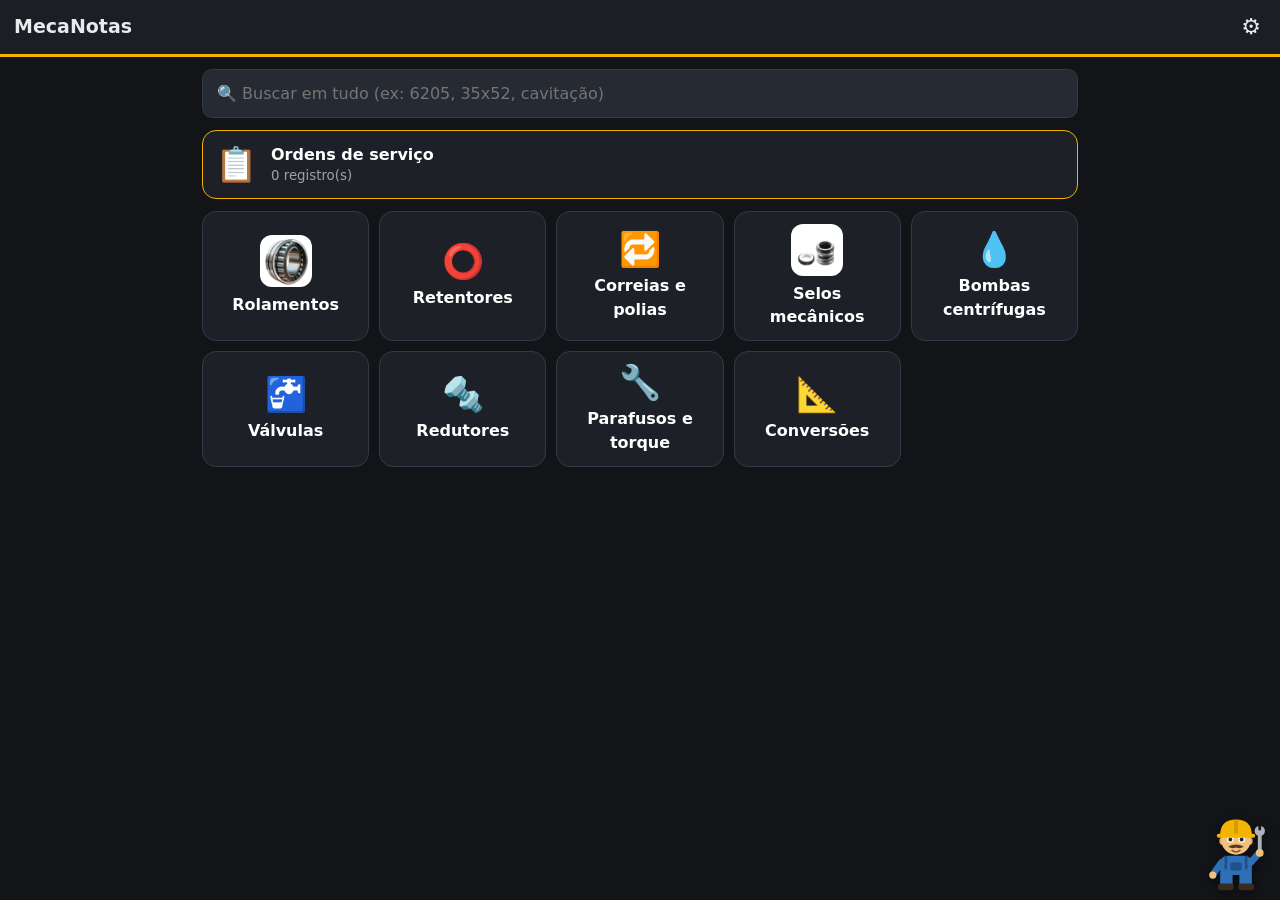
<file: index.html>
<!doctype html>
<html lang="pt-BR">
<head>
  <meta charset="utf-8">
  <meta name="viewport" content="width=device-width, initial-scale=1, viewport-fit=cover">
  <meta name="theme-color" content="#1b1f24">
  <meta name="mobile-web-app-capable" content="yes">
  <meta name="apple-mobile-web-app-capable" content="yes">
  <meta name="apple-mobile-web-app-status-bar-style" content="black-translucent">
  <meta name="apple-mobile-web-app-title" content="MecaNotas">
  <title>MecaNotas</title>
  <link rel="manifest" href="manifest.json">
  <link rel="icon" href="icons/icon-192.png">
  <link rel="apple-touch-icon" href="icons/apple-touch-icon.png">
  <link rel="stylesheet" href="style.css">
</head>
<body>
  <header class="topbar">
    <button id="btn-back" class="icon-btn" aria-label="Voltar" hidden>‹</button>
    <h1 id="title">MecaNotas</h1>
    <button id="btn-edit" class="icon-btn" data-action="toggle-edit" aria-label="Modo edição" hidden>✏️</button>
    <a href="#/config" class="icon-btn" aria-label="Backup e configurações">⚙️</a>
  </header>
  <main id="app"></main>
  <div id="modal" class="modal" hidden></div>
  <script src="data.js"></script>
  <script src="mascote.js"></script>
  <script src="app.js"></script>
</body>
</html>
</file>
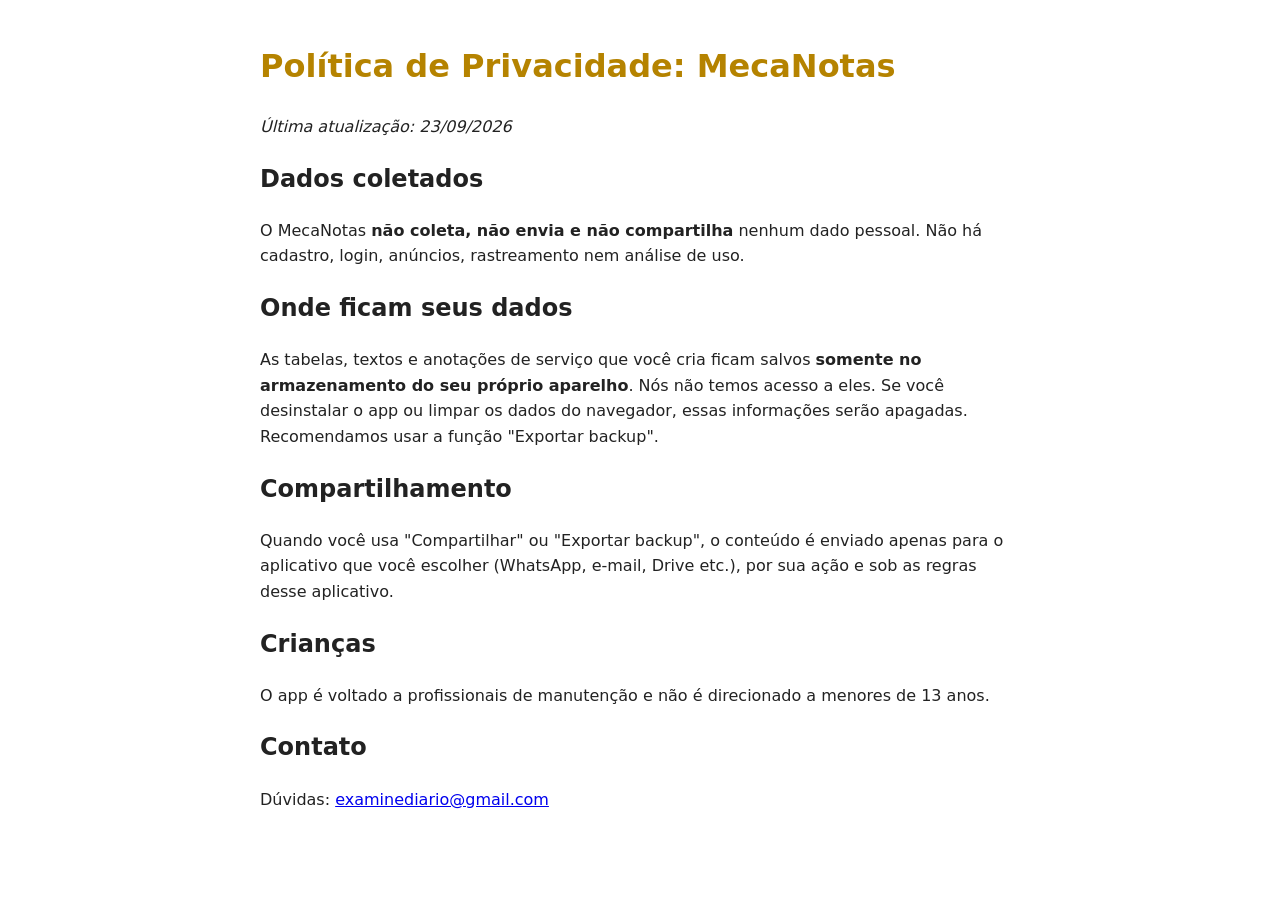
<file: privacidade.html>
<!doctype html>
<html lang="pt-BR">
<head>
  <meta charset="utf-8">
  <meta name="viewport" content="width=device-width, initial-scale=1">
  <title>Política de Privacidade: MecaNotas</title>
  <style>
    body { font: 16px/1.6 system-ui, sans-serif; max-width: 760px; margin: 0 auto; padding: 20px; color: #222; }
    h1 { color: #b58300; }
  </style>
</head>
<body>
  <h1>Política de Privacidade: MecaNotas</h1>
  <p><i>Última atualização: 23/09/2026</i></p>

  <h2>Dados coletados</h2>
  <p>O MecaNotas <b>não coleta, não envia e não compartilha</b> nenhum dado pessoal.
  Não há cadastro, login, anúncios, rastreamento nem análise de uso.</p>

  <h2>Onde ficam seus dados</h2>
  <p>As tabelas, textos e anotações de serviço que você cria ficam salvos <b>somente no armazenamento do seu próprio aparelho</b>.
  Nós não temos acesso a eles. Se você desinstalar o app ou limpar os dados do navegador, essas informações serão apagadas.
  Recomendamos usar a função "Exportar backup".</p>

  <h2>Compartilhamento</h2>
  <p>Quando você usa "Compartilhar" ou "Exportar backup", o conteúdo é enviado apenas para o aplicativo que você escolher
  (WhatsApp, e-mail, Drive etc.), por sua ação e sob as regras desse aplicativo.</p>

  <h2>Crianças</h2>
  <p>O app é voltado a profissionais de manutenção e não é direcionado a menores de 13 anos.</p>

  <h2>Contato</h2>
  <p>Dúvidas: <a href="mailto:examinediario@gmail.com">examinediario@gmail.com</a></p>
</body>
</html>
</file>
<file: style.css>
/* As cores são trocadas pela paleta escolhida no editor (applyTheme em app.js) */
:root {
  --bg: #121417;
  --panel: #1d2127;
  --panel2: #262b33;
  --line: #333a44;
  --text: #e8eaed;
  --muted: #9aa3ad;
  --accent: #f5b301;
  --topbg: #1b1f24;
  --strong: #ffffff;
  --danger: #e5534b;
  --ok: #3fb950;
  --whats: #25d366;
  --top: env(safe-area-inset-top, 0px);
  --soft: color-mix(in srgb, var(--accent) 16%, transparent);
}

* { box-sizing: border-box; -webkit-tap-highlight-color: transparent; }
[hidden] { display: none !important; }
html, body { margin: 0; background: var(--bg); color: var(--text); }
body { font: 16px/1.45 system-ui, -apple-system, "Segoe UI", Roboto, sans-serif; }
body.no-scroll { overflow: hidden; }
a { color: inherit; text-decoration: none; }
b { color: var(--strong); }

.topbar {
  position: sticky; top: 0; z-index: 10;
  display: flex; align-items: center; gap: 4px;
  padding: calc(var(--top) + 6px) 8px 6px;
  background: var(--topbg); border-bottom: 3px solid var(--accent);
}
.topbar h1 { flex: 1; margin: 0 6px; font-size: 19px; white-space: nowrap; overflow: hidden; text-overflow: ellipsis; }
.icon-btn {
  display: grid; place-items: center; width: 42px; height: 42px;
  background: none; border: 0; border-radius: 10px; color: var(--text); font-size: 22px; cursor: pointer;
}
#btn-back { font-size: 34px; line-height: 1; }
.icon-btn.on { background: var(--accent); }

main { max-width: 900px; margin: 0 auto; padding: 12px 12px calc(110px + env(safe-area-inset-bottom, 0px)); }

.edit-banner { background: var(--soft); border: 1px solid var(--accent); color: var(--accent); padding: 8px 12px; border-radius: 10px; margin-bottom: 12px; font-size: 14px; }

input, textarea, select {
  width: 100%; font: inherit; color: var(--text); background: var(--panel2);
  border: 1px solid var(--line); border-radius: 10px; padding: 10px 12px;
}
input:focus, textarea:focus, select:focus { outline: 2px solid var(--accent); border-color: transparent; }
.search input { font-size: 16px; padding: 12px 14px; margin-bottom: 12px; }

.grid { display: grid; grid-template-columns: repeat(auto-fill, minmax(140px, 1fr)); gap: 10px; }
.card {
  display: flex; flex-direction: column; align-items: center; justify-content: center; gap: 6px;
  min-height: 108px; padding: 12px; text-align: center;
  background: var(--panel); border: 1px solid var(--line); border-radius: 14px; color: var(--text); font: inherit; cursor: pointer;
}
.card:active { transform: scale(.97); }
.card .ico { font-size: 34px; line-height: 1.1; }
.ico-img { width: 52px; height: 52px; border-radius: 12px; object-fit: cover; }
.card.add { border-style: dashed; color: var(--accent); }
.card.editing { border: 2px dashed var(--accent); }
.cam { font-size: 12px; color: var(--accent); }
#app-icon-prev { width: 84px; height: 84px; flex: none; border-radius: 18px; overflow: hidden; }
#app-icon-prev img { width: 100%; height: 100%; object-fit: cover; }
.card-notes { flex-direction: row; justify-content: flex-start; min-height: 0; margin-bottom: 12px; gap: 14px; border-color: var(--accent); text-align: left; }
.card-notes small { display: block; color: var(--muted); }
.admin-card { border-color: #6e40c9; }
.pend { color: var(--accent); font-weight: 600; }

.block { background: var(--panel); border: 1px solid var(--line); border-radius: 14px; padding: 12px; margin-bottom: 14px; }
.block h3 { margin: 0 0 8px; font-size: 17px; color: var(--accent); }
.block-head { display: flex; align-items: flex-start; gap: 8px; }
.block-head h3 { flex: 1; }
.ctl { display: flex; gap: 4px; }
.ctl button { background: var(--panel2); border: 1px solid var(--line); border-radius: 8px; color: var(--text); width: 36px; height: 34px; font-size: 15px; padding: 0; }
.text { color: var(--text); }
.block p { margin: 6px 0; }

.table-wrap { overflow-x: auto; margin: 0 -12px; padding: 0 12px; }
table { border-collapse: collapse; width: 100%; font-size: 14.5px; }
th, td { padding: 8px 10px; border-bottom: 1px solid var(--line); text-align: left; vertical-align: top; }
th { background: var(--panel2); color: var(--muted); font-weight: 600; position: sticky; top: 0; white-space: nowrap; }
td:first-child { font-weight: 600; color: var(--strong); white-space: nowrap; }
tbody tr:nth-child(even) { background: rgba(128, 128, 128, .07); }
tbody tr { cursor: pointer; }
tbody tr:active { background: var(--soft); }
.filter { margin-bottom: 8px; padding: 8px 12px; }

.calc .inputs { display: grid; grid-template-columns: repeat(auto-fill, minmax(150px, 1fr)); gap: 8px; }
.calc label { font-size: 13px; color: var(--muted); }
.calc input { margin-top: 3px; font-size: 18px; }
.res { margin: 10px 0 0; }
.res div { display: flex; justify-content: space-between; gap: 10px; padding: 6px 0; border-bottom: 1px dashed var(--line); }
.res dt { color: var(--muted); }
.res dd { margin: 0; text-align: right; font-weight: 600; }
.res .main dd { color: var(--accent); font-size: 19px; }
.hint { color: var(--muted); font-size: 13.5px; }

.toolbar { display: flex; flex-wrap: wrap; gap: 8px; margin: 0 0 14px; }
button, .btn {
  font: inherit; font-size: 15px; padding: 10px 14px; border-radius: 10px; cursor: pointer;
  background: var(--panel2); color: var(--text); border: 1px solid var(--line);
}
.primary { background: var(--accent); color: #111; border-color: var(--accent); font-weight: 600; }
.danger { color: var(--danger); border-color: color-mix(in srgb, var(--danger) 40%, transparent); }
.whats { background: var(--whats); border-color: var(--whats); color: #062d15; font-weight: 700; }
.whats.big { display: block; width: 100%; padding: 14px; font-size: 17px; margin-bottom: 12px; }
.add-row { width: 100%; margin-top: 8px; border-style: dashed; color: var(--accent); }

.empty, .muted { color: var(--muted); text-align: center; }

.note-card { display: block; background: var(--panel); border: 1px solid var(--line); border-radius: 12px; padding: 10px 12px; margin-bottom: 10px; }
.note-card small { color: var(--muted); }
.note-card p { margin: 4px 0 0; color: var(--text); opacity: .85; font-size: 14.5px; }
.note-top { display: flex; justify-content: space-between; gap: 8px; color: var(--muted); font-size: 13px; margin-bottom: 4px; }
.badge { padding: 1px 8px; border-radius: 20px; font-size: 12px; font-weight: 600; background: var(--panel2); white-space: nowrap; }
.st-aberta { color: var(--danger); }
.st-em-andamento { color: var(--accent); }
.st-concluida { color: var(--ok); }
.nf { padding: 8px 0; border-bottom: 1px solid var(--line); }
.nf span { display: block; font-size: 12.5px; color: var(--muted); text-transform: uppercase; letter-spacing: .03em; }

.hit { display: block; background: var(--panel); border: 1px solid var(--line); border-radius: 12px; padding: 10px 12px; margin-bottom: 8px; }
.hit small { display: block; color: var(--accent); margin-bottom: 3px; }
.hit span { display: inline-block; margin-right: 12px; }
.hit em { color: var(--muted); font-style: normal; }

.lbl { display: block; margin: 8px 0; font-size: 14px; color: var(--muted); }
.lbl input { margin-top: 4px; }
.row { display: flex; gap: 8px; align-items: center; margin-top: 4px; }
.row input[type=color] { width: 64px; height: 44px; padding: 3px; }
.check { display: flex; gap: 10px; align-items: center; }
.check input { width: 22px; height: 22px; }
.themes { display: grid; grid-template-columns: repeat(auto-fill, minmax(160px, 1fr)); gap: 8px; margin-bottom: 8px; }
.theme-opt { display: flex; align-items: center; gap: 6px; border-width: 2px; text-align: left; }
.theme-opt.sel { box-shadow: 0 0 0 2px var(--accent); }
.sw { width: 18px; height: 18px; border-radius: 50%; flex: none; border: 1px solid rgba(128, 128, 128, .5); }

.img-pick { display: flex; gap: 14px; align-items: center; margin-bottom: 12px; }
#img-prev { width: 84px; height: 84px; flex: none; display: grid; place-items: center; font-size: 44px; background: var(--panel2); border-radius: 16px; overflow: hidden; }
#img-prev img { width: 100%; height: 100%; object-fit: cover; }
.img-pick .btn, .img-pick button { display: inline-block; margin: 0 6px 6px 0; }

.modal { position: fixed; inset: 0; z-index: 50; background: rgba(0, 0, 0, .65); display: flex; align-items: flex-end; justify-content: center; }
.modal-box {
  width: 100%; max-width: 560px; max-height: 92vh; overflow-y: auto;
  background: var(--panel); border-radius: 18px 18px 0 0; padding: 16px 16px calc(16px + env(safe-area-inset-bottom, 0px));
}
@media (min-width: 600px) { .modal { align-items: center; } .modal-box { border-radius: 18px; } }
.modal-box h2 { margin: 0 0 12px; font-size: 18px; color: var(--accent); }
.modal-box label { display: block; margin-bottom: 10px; font-size: 14px; color: var(--muted); }
.modal-box label small { font-size: 12px; }
.modal-box label input, .modal-box label textarea, .modal-box label select { margin-top: 4px; }
.modal-actions { display: flex; gap: 8px; margin-top: 14px; position: sticky; bottom: 0; background: var(--panel); padding-top: 8px; }
.spacer { flex: 1; }
.row-view dt { color: var(--muted); font-size: 13px; }
.row-view dd { margin: 0 0 10px; font-size: 17px; }

#admin-bar {
  position: sticky; top: calc(var(--top) + 57px); z-index: 9;
  display: flex; flex-wrap: wrap; align-items: center; gap: 10px; justify-content: center;
  padding: 6px 12px; background: #2b1f3a; color: #eee; border-bottom: 1px solid #6e40c9; font-size: 14px;
}
#admin-bar button { padding: 6px 12px; }
#admin-bar .pend { color: #f5b301; }
#admin-bar .okpub { color: var(--ok); }

/* ---------- Mecânico ajudante ---------- */
#mascote {
  position: fixed; right: 10px; bottom: calc(8px + env(safe-area-inset-bottom, 0px)); z-index: 40;
  display: flex; flex-direction: column; align-items: flex-end; pointer-events: none;
}
#mascote > * { pointer-events: auto; }
body.no-scroll #mascote { display: none; }
.m-boneco { width: 68px; height: 86px; padding: 0; background: none; border: 0; border-radius: 0; filter: drop-shadow(0 3px 4px rgba(0, 0, 0, .45)); animation: m-respira 4s ease-in-out infinite; }
.m-svg { width: 100%; height: 100%; overflow: visible; }
.m-capacete { fill: var(--accent); }
.m-furo { fill: var(--bg); }
.m-zzz { fill: var(--muted); font-weight: 700; font-family: system-ui, sans-serif; }
.m-pupilas { transform: translate(var(--ox, 0), var(--oy, 0)); transition: transform .25s; }
.m-cabeca { transform-origin: 30px 42px; transform: rotate(var(--tilt, 0deg)); transition: transform .35s; }
.m-olhos { transform-origin: 30px 29px; animation: m-pisca 5s infinite; }
.m-braco { transform-origin: 43px 50px; }
.m-fechados, .m-zzz { display: none; }
#mascote.dormindo .m-olhos { display: none; }
#mascote.dormindo .m-fechados, #mascote.dormindo .m-zzz { display: inline; }
#mascote.dormindo .m-zzz { animation: m-zzz 2.4s ease-in-out infinite; }
#mascote.dormindo .m-boneco { opacity: .75; animation: none; }
#mascote.dormindo .m-cabeca { transform: rotate(8deg); }
#mascote.acena .m-braco { animation: m-acena .9s ease-in-out; }
#mascote.alerta .m-braco { animation: m-acena .5s ease-in-out 2; }
#mascote.pula .m-boneco { animation: m-pula .6s ease-out; }
#mascote.concorda .m-cabeca { animation: m-concorda .5s ease-in-out; }

.m-balao {
  position: relative; max-width: min(290px, 76vw); margin-bottom: 8px; padding: 10px 12px;
  background: var(--panel); color: var(--text); border: 1.5px solid var(--accent); border-radius: 14px;
  box-shadow: 0 6px 20px rgba(0, 0, 0, .35); font-size: 14.5px; animation: m-surge .25s ease-out;
}
.m-balao::after {
  content: ""; position: absolute; right: 24px; bottom: -8px; width: 14px; height: 14px;
  background: var(--panel); border-right: 1.5px solid var(--accent); border-bottom: 1.5px solid var(--accent); transform: rotate(45deg);
}
.m-balao.alerta, .m-balao.alerta::after { border-color: var(--danger); }
.m-balao.feliz, .m-balao.feliz::after { border-color: var(--ok); }
.m-balao p { margin: 0; }
.m-acoes { display: flex; gap: 6px; margin-top: 8px; }
.m-acoes button { padding: 4px 9px; font-size: 12.5px; border-radius: 8px; }
.m-acoes button:last-child { margin-left: auto; }

@keyframes m-respira { 0%, 100% { transform: translateY(0); } 50% { transform: translateY(-2px); } }
@keyframes m-pisca { 0%, 95%, 100% { transform: scaleY(1); } 97% { transform: scaleY(.1); } }
@keyframes m-acena { 0%, 100% { transform: rotate(0); } 25% { transform: rotate(-28deg); } 50% { transform: rotate(8deg); } 75% { transform: rotate(-22deg); } }
@keyframes m-pula { 0%, 100% { transform: translateY(0); } 40% { transform: translateY(-16px); } }
@keyframes m-concorda { 0%, 100% { transform: rotate(var(--tilt, 0deg)); } 40% { transform: rotate(var(--tilt, 0deg)) translateY(2px); } }
@keyframes m-zzz { 0%, 100% { opacity: .3; transform: translateY(0); } 50% { opacity: 1; transform: translateY(-3px); } }
@keyframes m-surge { from { opacity: 0; transform: translateY(6px) scale(.96); } to { opacity: 1; transform: none; } }

@media (prefers-reduced-motion: reduce) {
  #mascote *, #mascote { animation: none !important; transition: none !important; }
}
</file>
